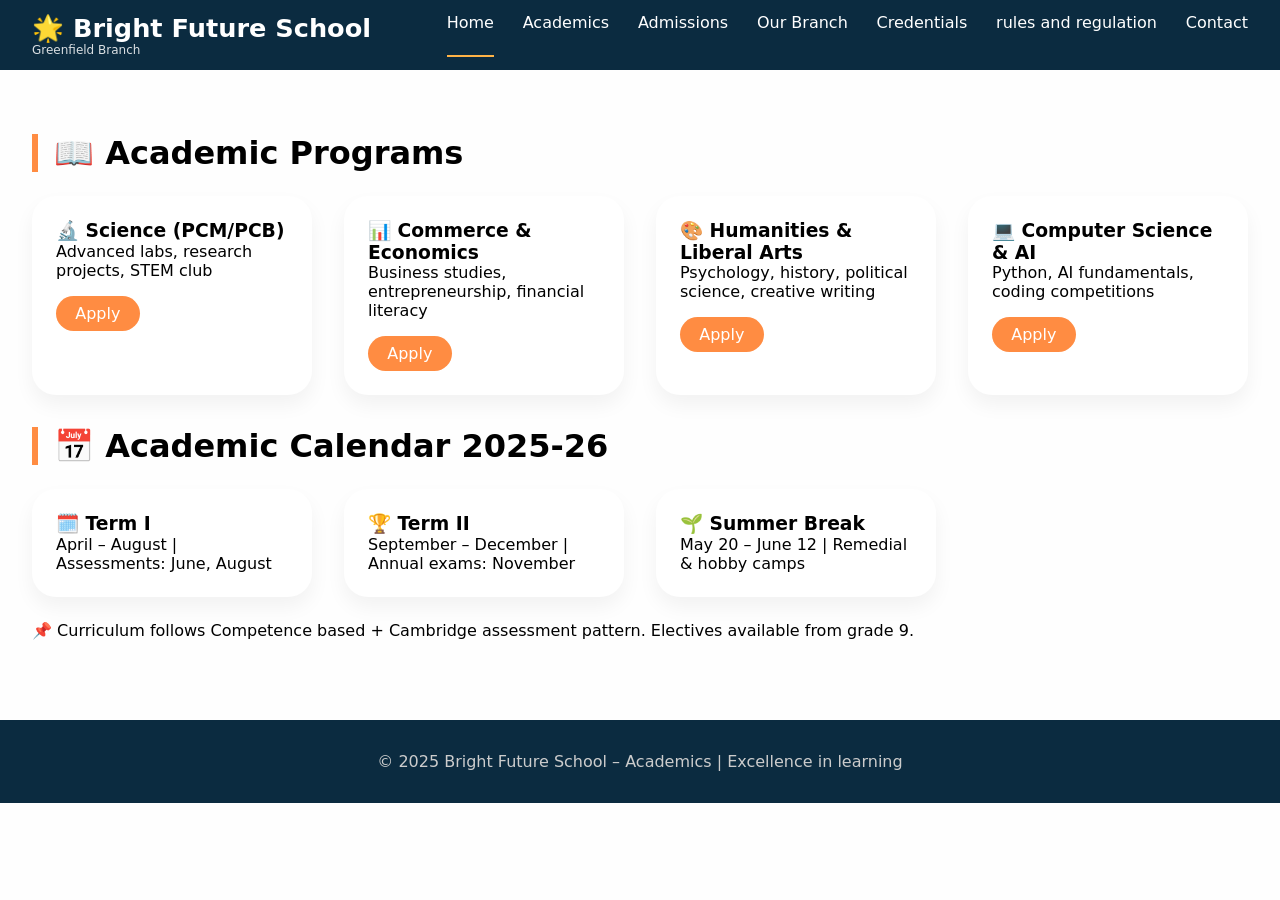
<file: academics.html>
<!DOCTYPE html>
<html lang="en">
<head>
  <meta charset="UTF-8">
  <meta name="viewport" content="width=device-width, initial-scale=1.0">
  <title>Bright Future School | Academics</title>
  <style>
    /* same base styles as index.html – copy exactly */
    * { margin:0; padding:0; box-sizing:border-box; font-family: system-ui, 'Segoe UI', sans-serif; }
    body { background:#fefefe; animation: pageFade 0.5s ease-out; }
    @keyframes pageFade { 0%{opacity:0; transform:translateY(12px);} 100%{opacity:1;} }
    .top-bar { background:#0b2b40; color:white; padding:0.8rem 2rem; display:flex; justify-content:space-between; flex-wrap:wrap; gap:1rem; }
    .logo h1 { font-size:1.6rem; } .logo p { font-size:0.75rem; opacity:0.85; }
    .nav-links { display:flex; gap:1.8rem; flex-wrap:wrap; }
    .nav-links a { color:white; text-decoration:none; font-weight:500; border-bottom:2px solid transparent; }
    .nav-links a:hover, .nav-links a.active { border-bottom-color:#ffb347; }
    .container { max-width:1280px; margin:0 auto; padding:2rem; }
    .section-title { font-size:2rem; margin:2rem 0 1rem; border-left:6px solid #ff8c42; padding-left:1rem; }
    .card-grid { display:grid; grid-template-columns:repeat(auto-fill, minmax(280px,1fr)); gap:2rem; margin:1.5rem 0; }
    .card { background:white; border-radius:1.5rem; box-shadow:0 10px 20px rgba(0,0,0,0.05); overflow:hidden; padding:1.5rem; transition:0.3s; }
    .card:hover { transform:translateY(-5px); box-shadow:0 15px 25px rgba(0,0,0,0.1); }
    footer { background:#0b2b40; color:#ccc; text-align:center; padding:2rem; margin-top:3rem; }
    footer a { color:#ffb347; }
    .btn { background:#ff8c42; color:white; padding:0.5rem 1.2rem; border-radius:40px; text-decoration:none; display:inline-block; margin-top:1rem; }
  </style>
</head>
<body>
  <div class="top-bar">
    <div class="logo"><h1>🌟 Bright Future School</h1><p>Greenfield Branch</p></div>
   <div class="nav-links">
      <a href="index.html" class="active">Home</a>
      <a href="academics.html">Academics</a>
      <a href="admissions.html">Admissions</a>
      <a href="branch.html">Our Branch</a>
      <a href="credentials.html">Credentials</a>
      <a href ="rules.html"> rules and regulation </a>
      <a href="contact.html">Contact</a>
    </div>
  </div>


  <main class="container">
    <h2 class="section-title">📖 Academic Programs</h2>
    <div class="card-grid">
      <div class="card"><h3>🔬 Science (PCM/PCB)</h3><p>Advanced labs, research projects, STEM club</p><a href="admissions.html" class="btn">Apply</a></div>
      <div class="card"><h3>📊 Commerce & Economics</h3><p>Business studies, entrepreneurship, financial literacy</p><a href="admissions.html" class="btn">Apply</a></div>
      <div class="card"><h3>🎨 Humanities & Liberal Arts</h3><p>Psychology, history, political science, creative writing</p><a href="admissions.html" class="btn">Apply</a></div>
      <div class="card"><h3>💻 Computer Science & AI</h3><p>Python, AI fundamentals, coding competitions</p><a href="admissions.html" class="btn">Apply</a></div>
    </div>
    <h2 class="section-title">📅 Academic Calendar 2025-26</h2>
    <div class="card-grid">
      <div class="card"><h3>🗓️ Term I</h3><p>April – August | Assessments: June, August</p></div>
      <div class="card"><h3>🏆 Term II</h3><p>September – December | Annual exams: November</p></div>
      <div class="card"><h3>🌱 Summer Break</h3><p>May 20 – June 12 | Remedial & hobby camps</p></div>
    </div>
    <p style="margin-top:1rem;">📌 Curriculum follows Competence based  + Cambridge assessment pattern. Electives available from grade 9.</p>
  </main>
  <footer><p>© 2025 Bright Future School – Academics | Excellence in learning</p></footer>
</body>
</html>
</file>
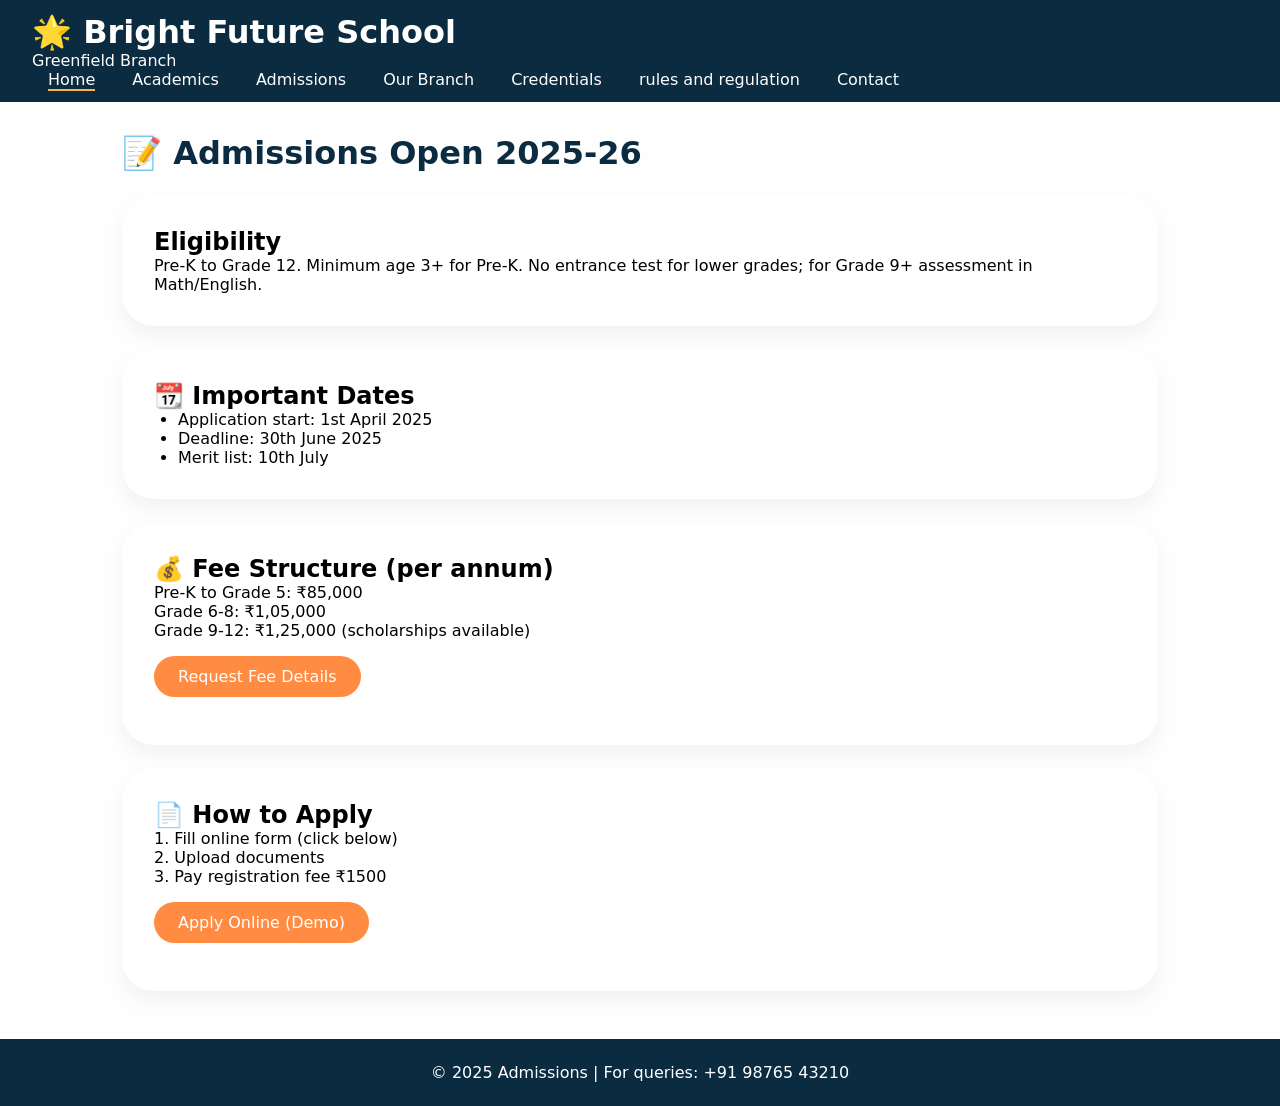
<file: admissions.html>
<!DOCTYPE html>
<html lang="en">
<head><meta charset="UTF-8"><title>Admissions | Bright Future School</title>
<style>
  * { margin:0; padding:0; box-sizing:border-box; font-family: system-ui; }
  body { background:#fefefe; animation: fade 0.5s; }
  @keyframes fade { from{opacity:0; transform:translateY(12px);} to{opacity:1;} }
  .top-bar { background:#0b2b40; color:white; padding:0.8rem 2rem; display:flex; justify-content:space-between; flex-wrap:wrap; }
  .nav-links a { color:white; text-decoration:none; margin:0 1rem; border-bottom:2px solid transparent; }
  .nav-links a.active { border-bottom-color:#ffb347; }
  .container { max-width:1100px; margin:2rem auto; padding:0 2rem; }
  .admission-card { background:white; border-radius:2rem; padding:2rem; margin:1.5rem 0; box-shadow:0 10px 20px rgba(0,0,0,0.05); }
  .btn { background:#ff8c42; color:white; padding:0.7rem 1.5rem; border-radius:40px; text-decoration:none; display:inline-block; margin:1rem 0; }
  footer { background:#0b2b40; color:white; text-align:center; padding:1.5rem; margin-top:3rem; }
</style>
</head>
<body>
<div class="top-bar"><div><h1>🌟 Bright Future School</h1><p>Greenfield Branch</p></div>
<div class="nav-links">
      <a href="index.html" class="active">Home</a>
      <a href="academics.html">Academics</a>
      <a href="admissions.html">Admissions</a>
      <a href="branch.html">Our Branch</a>
      <a href="credentials.html">Credentials</a>
      <a href ="rules.html"> rules and regulation </a>
      <a href="contact.html">Contact</a>
    </div>
  </div>


<main class="container">
  <h1 style="color:#0b2b40;">📝 Admissions Open 2025-26</h1>
  <div class="admission-card"><h2>Eligibility</h2>
    <p>Pre-K to Grade 12. Minimum age 3+ for Pre-K. No entrance test for lower grades; for Grade 9+ assessment in Math/English.</p></div>
  <div class="admission-card">
    <h2>📆 Important Dates</h2>
    <ul style="margin-left:1.5rem;">
      <li>Application start: 1st April 2025</li>
      <li>Deadline: 30th June 2025</li>
      <li>Merit list: 10th July</li>
    </ul>
  </div>
  <div class="admission-card"><h2>💰 Fee Structure (per annum)</h2><p>Pre-K to Grade 5: ₹85,000<br>Grade 6-8: ₹1,05,000<br>Grade 9-12: ₹1,25,000 (scholarships available)</p><a href="contact.html" class="btn">Request Fee Details</a></div>
  <div class="admission-card"><h2>📄 How to Apply</h2><p>1. Fill online form (click below)<br>2. Upload documents<br>3. Pay registration fee ₹1500</p><a href="#" class="btn">Apply Online (Demo)</a></div>
</main>
<footer><p>© 2025 Admissions | For queries: +91 98765 43210</p></footer>
</body>
</html>
</file>
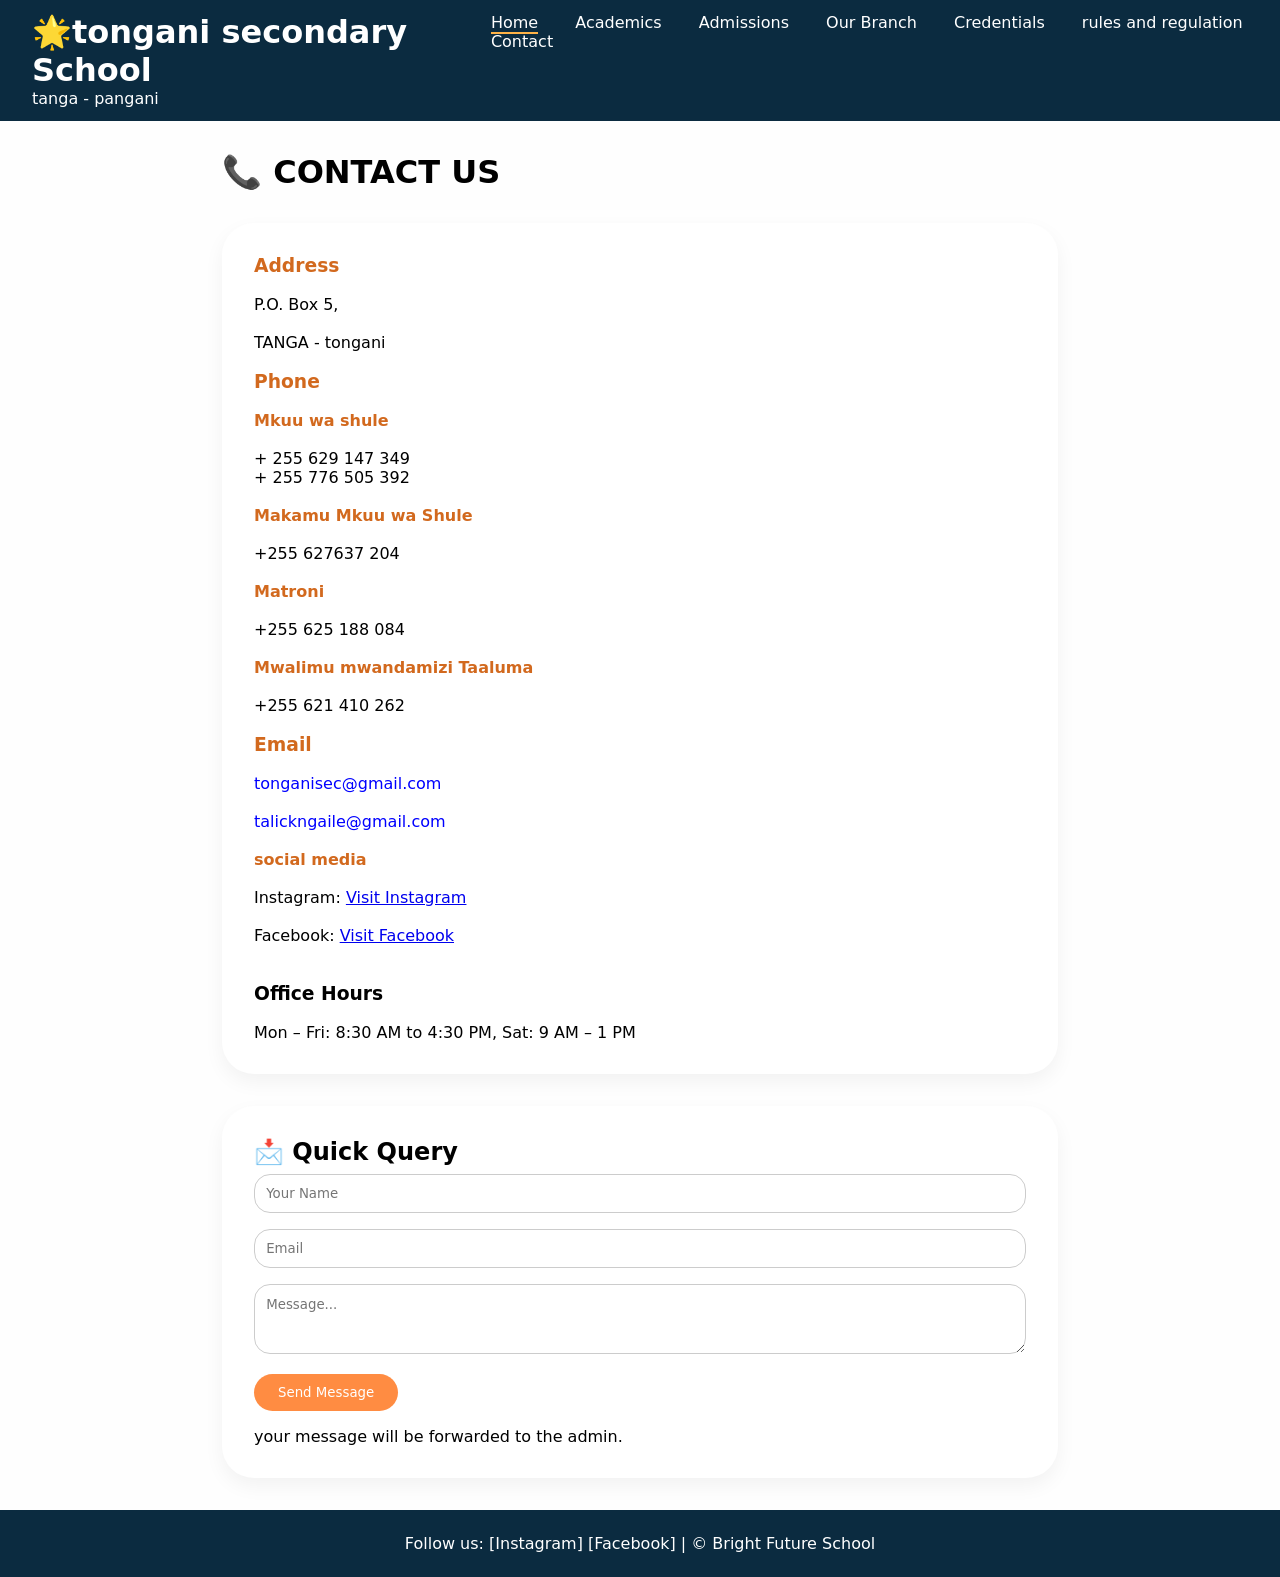
<file: contact.html>
<!DOCTYPE html>
<html lang="en">
<head><meta charset="UTF-8"><title>Contact Us</title>

<style>
  * {
     margin:0;
      padding:0; 
      box-sizing:border-box;
       font-family: system-ui; 
      }

  body { 
    background:#fefefe;
     animation: fade 0.5s; 
  }

  .top-bar {
     background:#0b2b40;
     color:white;
      padding:0.8rem 2rem; 
      display:flex; 
      justify-content:space-between; 
    }

  .nav-links a {
     color:white; 
     text-decoration:none; 
     margin:0 1rem; 
     border-bottom:2px solid transparent;
     }

  .nav-links a.active {
     border-bottom-color:#ffb347;
     }

  .container { 
    max-width:900px; 
    margin:2rem auto;
     padding:0 2rem; 
    }

  .contact-card { 
    background:white;
     border-radius:2rem;
      padding:2rem; 
      margin:2rem 0; 
      box-shadow:0 8px 20px rgba(0,0,0,0.05);
     }

  footer { 
    background:#0b2b40; 
    color:white;
     text-align:center;
      padding:1.5rem; 
    }

  input, textarea { 
    width:100%;
     padding:0.7rem; 
     margin:0.5rem 0; 
     border-radius:1rem; 
     border:1px solid #ccc; 
     }

</style>
</head>
<body>
<div class="top-bar"><div><h1>🌟tongani secondary School</h1><p>tanga - pangani </p></div>
<div class="nav-links">
      <a href="index.html" class="active">Home</a>
      <a href="academics.html">Academics</a>
      <a href="admissions.html">Admissions</a>
      <a href="branch.html">Our Branch</a>
      <a href="credentials.html">Credentials</a>
      <a href ="rules.html"> rules and regulation </a>
      <a href="contact.html">Contact</a>
    </div>
  </div>


<main class="container">

  <h1>📞 CONTACT US </h1>
  <div class="contact-card">
    <h3 style="color: chocolate;">Address</h3><br/>
    <p>P.O. Box 5,</p><br/>
      <P>TANGA - tongani  </p><br/>

    <h3 style="color: chocolate;">Phone</h3><br/>

    <p style="color: chocolate;"> <strong>  Mkuu wa shule</strong></p><br/>
    <p> + 255 629 147 349  </p>
    <p>+ 255 776 505 392  </p> <br/>

    <p style="color: chocolate;"><strong>Makamu Mkuu wa Shule</strong></p><br/>
    <p>+255 627637 204  </p><br/>

    <p style="color: chocolate;"><strong>Matroni</strong></p><br/>
    <p>+255 625 188 084 </p><br/>
    
<p style="color: chocolate;"><strong>Mwalimu mwandamizi Taaluma</strong></p><br/>
<p>+255 621 410 262 </p><br/> 


    <h3 style="color: chocolate;">Email</h3><br/>
    <p style="color: blue;">tonganisec@gmail.com</p><br/>
      <p style="color: blue;"> talickngaile@gmail.com</p><br>

        <h4 style="color: chocolate;"> social media</h4><br/>
        <p>Instagram: 
        <a href="https://www.instagram.com/tonganisec/" class="btn">
          Visit Instagram
        </a></p><br/>

        <p>Facebook:
         <a href="   https://www.facebook.com/share/g/1F445BsDNJ/" class="btn">
          Visit Facebook
        </a></p><br/>

      <br/>  
  

    <h3>Office Hours</h3><br/>
    <p>Mon – Fri: 8:30 AM to 4:30 PM, Sat: 9 AM – 1 PM</p>
  </div>

  <div class="contact-card"><h2>📩 Quick Query</h2>
    <form>

    <input type="text" placeholder="Your Name">

    <input type="email" placeholder="Email">

    <textarea rows="3" placeholder="Message..."></textarea>


    <button style="background:#ff8c42; 
    border:none; 
    padding:0.7rem 1.5rem; 
    border-radius:40px; 
    color:white;
     margin-top:0.5rem;">
     Send Message
    </button>

  </form>
  <p style="margin-top:1rem;"> your message will be forwarded to the admin.</p></div>
</main>
<footer><p>Follow us: [Instagram] [Facebook] | © Bright Future School</p></footer>
</body>
</html>
</file>
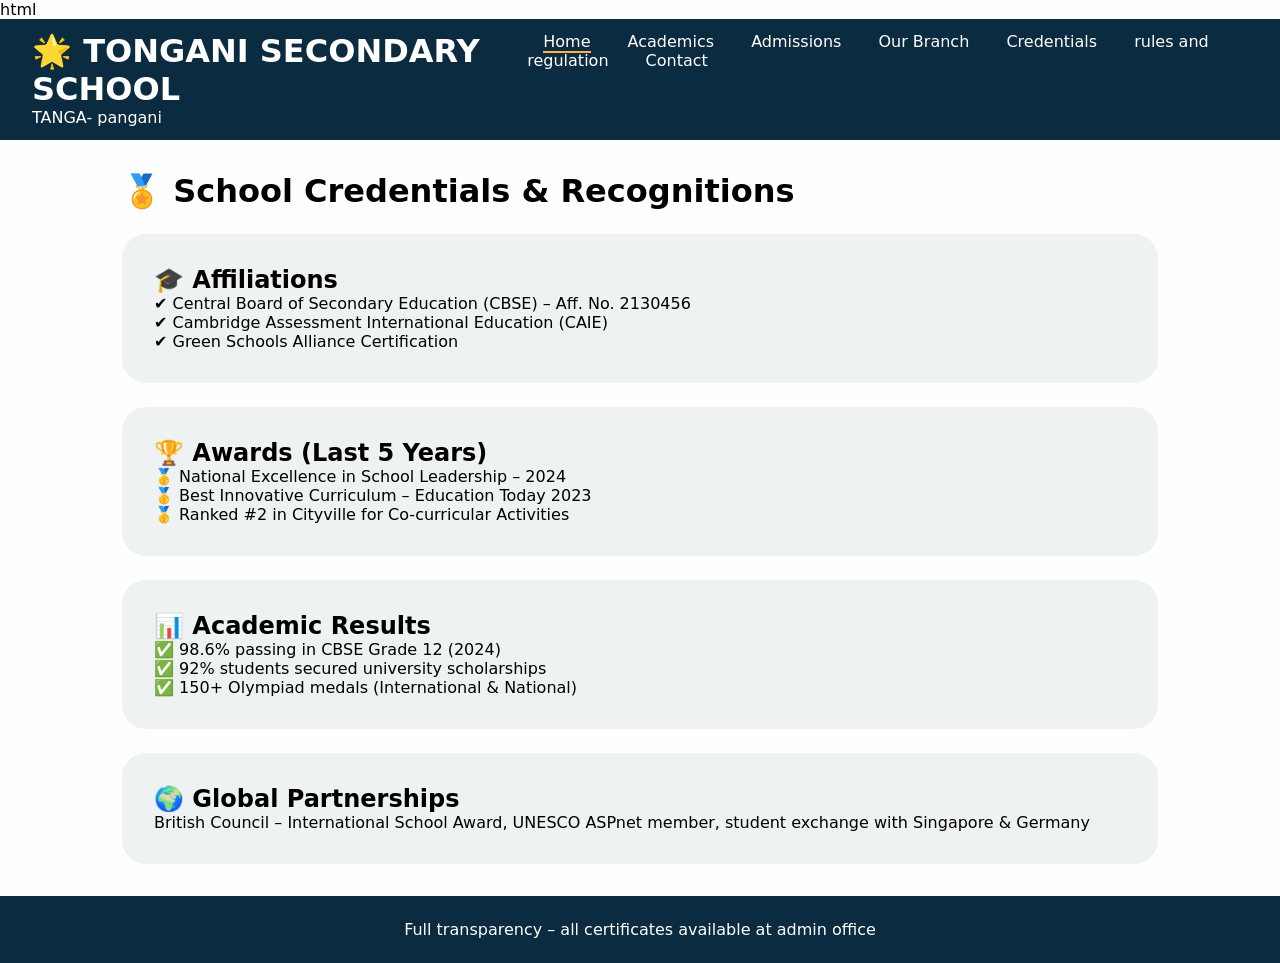
<file: credentials.html>
html
<!DOCTYPE html>
<html lang="en">
<head><meta charset="UTF-8"><title>Credentials & Accreditations</title>
<style>
  * { margin:0; padding:0; box-sizing:border-box; font-family: system-ui; }
  body { background:#fefefe; animation: fade 0.5s; }
  .top-bar { background:#0b2b40; color:white; padding:0.8rem 2rem; display:flex; justify-content:space-between; }
  .nav-links a { color:white; text-decoration:none; margin:0 1rem; border-bottom:2px solid transparent; }
  .nav-links a.active { border-bottom-color:#ffb347; }
  .container { max-width:1100px; margin:2rem auto; padding:0 2rem; }
  .cred-list { background:#eef2f3; border-radius:1.5rem; padding:2rem; margin:1.5rem 0; }
  footer { background:#0b2b40; color:white; text-align:center; padding:1.5rem; }
</style>
</head>
<body>
<div class="top-bar"><div><h1>🌟 TONGANI SECONDARY SCHOOL </h1>
  <p>TANGA- pangani</p></div>
<div class="nav-links">
      <a href="index.html" class="active">Home</a>
      <a href="academics.html">Academics</a>
      <a href="admissions.html">Admissions</a>
      <a href="branch.html">Our Branch</a>
      <a href="credentials.html">Credentials</a>
      <a href ="rules.html"> rules and regulation </a>
      <a href="contact.html">Contact</a>
    </div>
  </div>


<main class="container">
  <h1>🏅 School Credentials & Recognitions</h1>
  <div class="cred-list"><h2>🎓 Affiliations</h2><p>✔️ Central Board of Secondary Education (CBSE) – Aff. No. 2130456<br>✔️ Cambridge Assessment International Education (CAIE)<br>✔️ Green Schools Alliance Certification</p></div>
  <div class="cred-list"><h2>🏆 Awards (Last 5 Years)</h2><p>🥇 National Excellence in School Leadership – 2024<br>🥇 Best Innovative Curriculum – Education Today 2023<br>🥇 Ranked #2 in Cityville for Co-curricular Activities</p></div>
  <div class="cred-list"><h2>📊 Academic Results</h2><p>✅ 98.6% passing in CBSE Grade 12 (2024)<br>✅ 92% students secured university scholarships<br>✅ 150+ Olympiad medals (International & National)</p></div>
  <div class="cred-list"><h2>🌍 Global Partnerships</h2><p>British Council – International School Award, UNESCO ASPnet member, student exchange with Singapore & Germany</p></div>
</main>
<footer><p>Full transparency – all certificates available at admin office</p></footer>
</body>
</html>
</file>
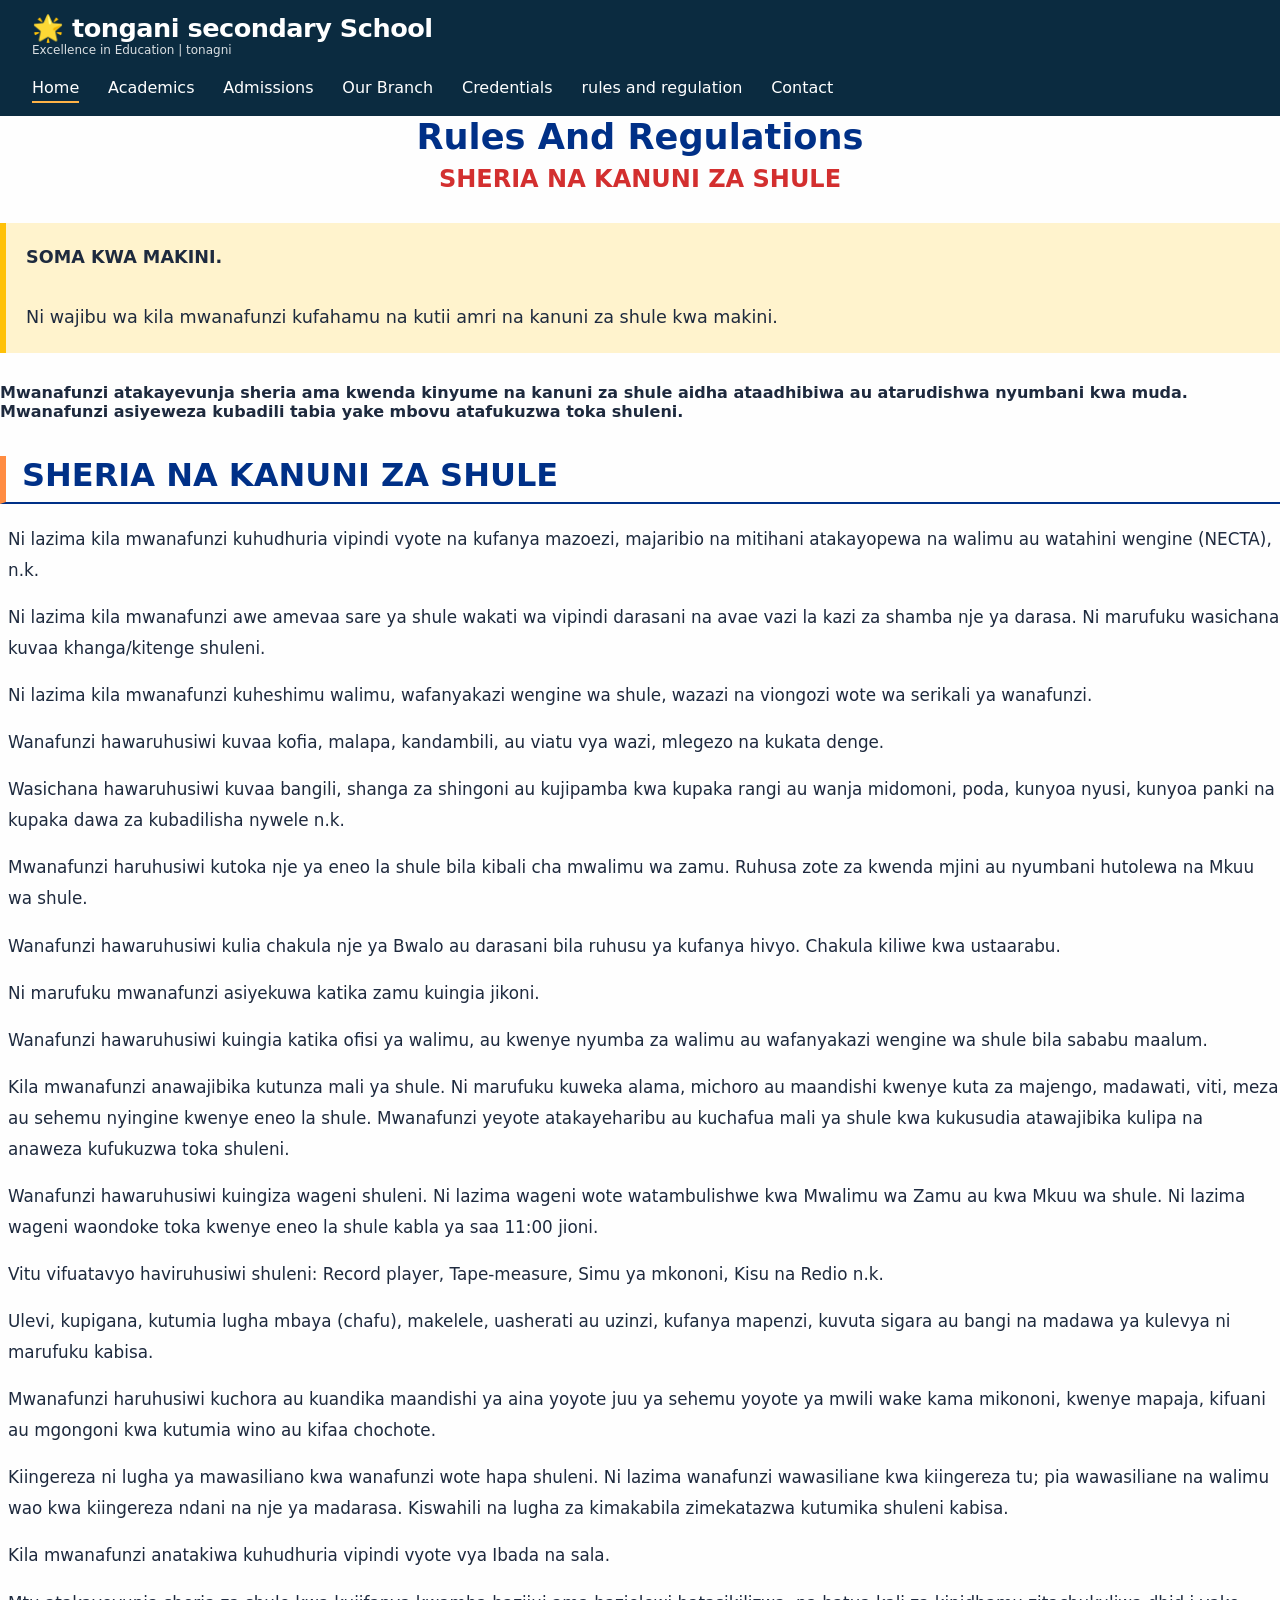
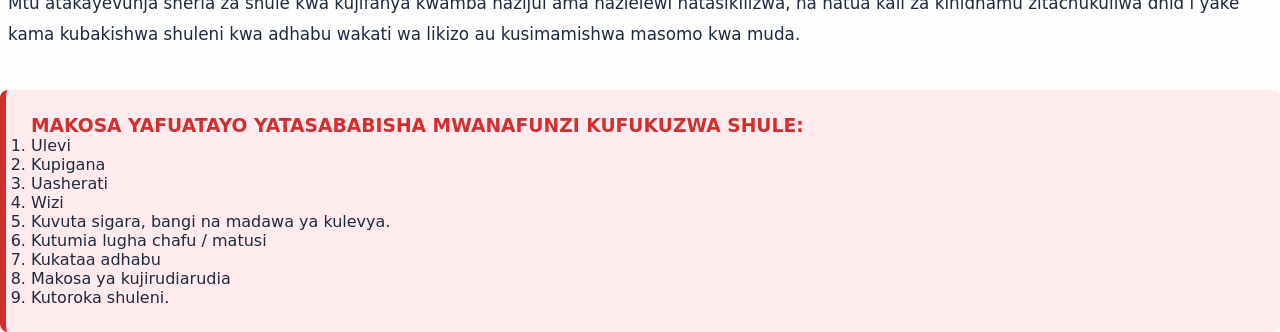
<file: rules.html>
<!DOCTYPE html>
<html lang="en">
<head>
  <meta charset="UTF-8">
  <meta name="viewport" content="width=device-width, initial-scale=1.0">
  <title>Rules & Regulations - Tongani Secondary School</title>
  
  <link rel="stylesheet" href="style.css">   <!-- Link to your main CSS file -->

</head>

<body>
  <div class="top-bar">
    <div class="logo">
      <h1>🌟 tongani secondary  School</h1>
      <p>Excellence in Education | tonagni</p>
    </div>
    <div class="nav-links">
      <a href="index.html" class="active">Home</a>
      <a href="academics.html">Academics</a>
      <a href="admissions.html">Admissions</a>
      <a href="branch.html">Our Branch</a>
      <a href="credentials.html">Credentials</a>
      <a href ="rules.html"> rules and regulation </a>
      <a href="contact.html">Contact</a>
    </div>
  </div>
 
  <!-- ==================== HEADER ==================== -->
  <!-- Paste your existing header here if you have one -->

  <div class="rules-page">
    <h1 class="page-title">Rules And Regulations</h1>
    <h2 class="subtitle">SHERIA NA KANUNI ZA SHULE</h2>

    <div class="highlight">
      <strong>SOMA KWA MAKINI.</strong><br><br>
      Ni wajibu wa kila mwanafunzi kufahamu na kutii amri na kanuni za shule kwa makini.
    </div>

    <p><strong>Mwanafunzi atakayevunja sheria ama kwenda kinyume na kanuni za shule aidha ataadhibiwa au atarudishwa nyumbani kwa muda. Mwanafunzi asiyeweza kubadili tabia yake mbovu atafukuzwa toka shuleni.</strong></p>

    <h2 class="section-title">SHERIA NA KANUNI ZA SHULE</h2>

    <ol class="rules-list" type ="">

      <li>Ni lazima kila mwanafunzi kuhudhuria 
        vipindi vyote na kufanya mazoezi, majaribio 
        na mitihani atakayopewa na walimu au watahini 
        wengine (NECTA), n.k.</li>

      <li>Ni lazima kila mwanafunzi awe amevaa sare
         ya shule wakati wa vipindi darasani na avae
         vazi la kazi za shamba nje ya darasa. Ni 
         marufuku wasichana kuvaa khanga/kitenge
          shuleni.
        </li>

      <li>
        Ni lazima kila mwanafunzi kuheshimu walimu,
         wafanyakazi wengine wa shule, wazazi na
          viongozi wote wa serikali ya wanafunzi.
        </li>

      <li>Wanafunzi hawaruhusiwi kuvaa kofia, malapa,
         kandambili, au viatu vya wazi, mlegezo
          na kukata denge.
        </li>

      <li>
        Wasichana hawaruhusiwi kuvaa bangili,
         shanga za shingoni au kujipamba kwa 
         kupaka rangi au wanja midomoni, poda, 
         kunyoa nyusi, kunyoa panki na kupaka dawa 
         za kubadilisha nywele n.k.
        </li>

      <li>
        Mwanafunzi haruhusiwi kutoka nje ya eneo 
        la shule bila kibali cha mwalimu wa zamu.
         Ruhusa zote za kwenda mjini au nyumbani 
         hutolewa na Mkuu wa shule.
        </li>

      <li>
        Wanafunzi hawaruhusiwi kulia chakula 
        nje ya Bwalo au darasani bila ruhusu ya
         kufanya hivyo. Chakula kiliwe kwa ustaarabu.
        </li>

      <li>
        Ni marufuku mwanafunzi asiyekuwa katika 
        zamu kuingia jikoni.
      </li>

      <li>
        Wanafunzi hawaruhusiwi kuingia katika 
        ofisi ya walimu, au kwenye nyumba za walimu
         au wafanyakazi wengine wa shule bila
          sababu maalum.
        </li>

      <li>
        Kila mwanafunzi anawajibika kutunza mali
         ya shule. Ni marufuku kuweka alama, michoro
          au maandishi kwenye kuta za majengo,
           madawati, viti, meza au sehemu nyingine
            kwenye eneo la shule. Mwanafunzi yeyote
             atakayeharibu au kuchafua mali ya shule
              kwa kukusudia atawajibika kulipa na 
              anaweza kufukuzwa toka shuleni.
            </li>

      <li>
        Wanafunzi hawaruhusiwi kuingiza wageni
         shuleni. Ni lazima wageni wote watambulishwe
          kwa Mwalimu wa Zamu au kwa Mkuu wa shule.
           Ni lazima wageni waondoke toka kwenye eneo 
           la shule kabla ya saa 11:00 jioni.
          </li>

      <li>
        Vitu vifuatavyo haviruhusiwi shuleni: Record 
        player, Tape-measure, Simu ya mkononi, 
        Kisu na Redio n.k.
      </li>

      <li>
        Ulevi, kupigana, kutumia lugha mbaya (chafu),
         makelele, uasherati au uzinzi, kufanya mapenzi, 
         kuvuta sigara au bangi na madawa ya kulevya 
         ni marufuku kabisa.
        </li>

      <li>
        Mwanafunzi haruhusiwi kuchora au kuandika 
        maandishi ya aina yoyote juu ya sehemu yoyote
        ya mwili wake kama mikononi, kwenye mapaja, 
        kifuani au mgongoni kwa kutumia wino au kifaa 
        chochote.
      </li>

      <li>
        Kiingereza ni lugha ya mawasiliano kwa
         wanafunzi wote hapa shuleni. Ni lazima
          wanafunzi wawasiliane kwa kiingereza tu;
           pia wawasiliane na walimu wao kwa kiingereza
            ndani na nje ya madarasa. Kiswahili na lugha 
            za kimakabila zimekatazwa kutumika shuleni kabisa.
          </li>

      <li>
        Kila mwanafunzi anatakiwa kuhudhuria vipindi
         vyote vya Ibada na sala.
        </li>

      <li>
        Mtu atakayevunja sheria za shule kwa kujifanya
         kwamba hazijui ama hazielewi hatasikilizwa,
          na hatua kali za kinidhamu zitachukuliwa dhid
          i yake kama kubakishwa shuleni kwa adhabu wakati
           wa likizo au kusimamishwa masomo kwa muda.
         </li>
    </ol>

    <div class="serious-offences">
      <h3>MAKOSA YAFUATAYO YATASABABISHA MWANAFUNZI KUFUKUZWA SHULE:</h3>
      <ol>
        <li>Ulevi</li>
        <li>Kupigana</li>
        <li>Uasherati</li>
        <li>Wizi</li>
        <li>Kuvuta sigara, bangi na madawa ya kulevya.</li>
        <li>Kutumia lugha chafu / matusi</li>
        <li>Kukataa adhabu</li>
        <li>Makosa ya kujirudiarudia</li>
        <li>Kutoroka shuleni.</li>
      </ol>
    </div>
  </div>

</body>
</html>
</body>
</html>
</file>
<file: style.css>
--------- ADDITIONAL ON THE INDEX PAGE OF THE WEB --------------

.welcome-section{
display:flex;
gap:40px;
padding:50px;
background:#f2f2f2;
align-items:center;
}

.welcome-image img{
width:250px;
border:1px solid #ddd;
padding:10px;
background:white;
}

.welcome-content{
flex:1;
}

.welcome-content h2{
color:#123d7a;
margin-bottom:15px;
}

.about-school{
display:flex;
background:#123d7a;
color:white;
padding:50px;
align-items:center;
}

.about-image img{
width:450px;
height:280px;
object-fit:cover;
}

.about-content{
padding:30px;
}

.about-content h2{
margin-bottom:15px;
}

.learn-btn{
display:inline-block;
margin-top:20px;
padding:10px 25px;
background:white;
color:#123d7a;
border-radius:20px;
text-decoration:none;
font-weight:bold;
}

.news-section{
display:grid;
grid-template-columns:1fr 1fr 1fr;
gap:30px;
padding:50px;
background:#f5f5f5;
}

.news-box{
background:white;
padding:20px;
}

.news-box h3{
color:#123d7a;
margin-bottom:15px;
border-bottom:2px solid #123d7a;
padding-bottom:10px;
}

.news-box ul{
padding-left:20px;
line-height:1.8;
}

.event-item{
display:flex;
gap:10px;
margin-bottom:15px;
}

.event-item img{
width:90px;
height:60px;
object-fit:cover;
}

@media(max-width:768px){

.welcome-section,
.about-school{
flex-direction:column;
}

.news-section{
grid-template-columns:1fr;
}

.about-image img{
width:100%;
}

}



/* ===== WELCOME NOTE SECTION ===== */

.welcome-section{
    background:#f2f2f2;
    padding:40px 50px;
    display:flex;
    gap:25px;
    align-items:flex-start;
}

.welcome-left{
    width:300px;
}

.welcome-title{
    margin-bottom:20px;
}

.welcome-title span{
    display:block;
    width:110px;
    height:2px;
    background:#2f56a6;
    margin-bottom:10px;
}

.welcome-title h3{
    color:#2f56a6;
    font-size:28px;
    font-weight:400;
}

/* UDOM STYLE FRAME */

.headmaster-frame{
    width:270px;
    background:#ddd;
    padding:22px;
    position:relative;
    margin:auto;
    box-shadow:0 2px 8px rgba(0,0,0,.15);
}

.headmaster-frame::before,
.headmaster-frame::after{
    content:"";
    position:absolute;
}

.headmaster-frame img{
    width:100%;
    height:auto;
    border:4px solid white;
    display:block;
}

.headmaster-info{
    text-align:center;
    margin-top:15px;
}

.headmaster-info h4{
    font-size:18px;
    color:#222;
    font-weight:500;
}

.headmaster-info p{
    color:#777;
    margin-top:4px;
    font-size:14px;
}

/* RIGHT SIDE TEXT */

.welcome-right{
    flex:1;
    padding-top:20px;
}

.welcome-right p{
    color:#333;
    font-size:17px;
    line-height:1.9;
    text-align:justify;
    margin-bottom:18px;
}

.welcome-right a{
    color:#1d4c8f;
    text-decoration:none;
    font-weight:600;
}

.welcome-right a:hover{
    text-decoration:underline;
}

/* MOBILE */

@media(max-width:900px){

.welcome-section{
    flex-direction:column;
}

.welcome-left{
    width:100%;
    text-align:center;
}

.headmaster-frame{
    margin:auto;
}

}



/*--- END OF THE INDEX PAGE OF THE WEB ------*/
  
  
  * {
      margin: 0;
      padding: 0;
      box-sizing: border-box;
      font-family: system-ui, 'Segoe UI', 'Poppins', 'Roboto', sans-serif;
    }

    body {
      background: #fefefe;
      color: #1e2a3e;
      animation: pageFade 0.5s ease-out;
    }

    @keyframes pageFade {
      0% { opacity: 0; transform: translateY(12px); }
      100% { opacity: 1; transform: translateY(0); }
    }

    /* smooth navigation & transitions */
    a, button, .clickable-card {
      transition: all 0.25s ease-in-out;
    }

    /* header & nav */
    .top-bar {
      background: #0b2b40;
      color: white;
      padding: 0.8rem 2rem;
      display: flex;
      justify-content: space-between;
      align-items: center;
      flex-wrap: wrap;
      gap: 1rem;
    }
    .logo h1 {
      font-size: 1.6rem;
      letter-spacing: -0.5px;
    }
    .logo p {
      font-size: 0.75rem;
      opacity: 0.85;
    }
    .nav-links {
      display: flex;
      gap: 1.8rem;
      flex-wrap: wrap;
    }
    .nav-links a {
      color: white;
      text-decoration: none;
      font-weight: 500;
      padding: 0.3rem 0;
      border-bottom: 2px solid transparent;
    }
    .nav-links a:hover, .nav-links a.active {
      border-bottom-color: #ffb347;
    }

    /* main container */
    .container {
      max-width: 1280px;
      margin: 0 auto;
      padding: 2rem 2rem 3rem;
    }

    /* hero section */
    .hero {
      background: linear-gradient(135deg, #eef2f3, #d9e2e8);
      border-radius: 2rem;
      padding: 2.5rem;
      margin-bottom: 3rem;
      display: flex;
      flex-wrap: wrap;
      gap: 2rem;
      justify-content: space-between;
      align-items: center;
    }
    .hero-text {
      flex: 2;
    }
    .hero-text h2 {
      font-size: 2.4rem;
      color: #0b2b40;
      margin-bottom: 1rem;
    }
    .hero-img {
      flex: 1;
      text-align: center;
    }
    .hero-img img {
      max-width: 100%;
      border-radius: 1.5rem;
      box-shadow: 0 20px 30px -12px rgba(0,0,0,0.2);
      background: #ccc;
    }
    .btn {
      display: inline-block;
      background: #ff8c42;
      color: white;
      padding: 0.8rem 1.8rem;
      border-radius: 40px;
      text-decoration: none;
      font-weight: bold;
      margin-top: 1.2rem;
      box-shadow: 0 4px 8px rgba(0,0,0,0.05);
    }
    .btn:hover {
      background: #e5722a;
      transform: translateY(-2px);
    }

    /* card grids */
    .section-title {
      font-size: 2rem;
      margin: 2.5rem 0 1.2rem 0;
      border-left: 6px solid #ff8c42;
      padding-left: 1rem;
    }
    .card-grid {
      display: grid;
      grid-template-columns: repeat(auto-fill, minmax(280px, 1fr));
      gap: 2rem;
      margin: 1.5rem 0;
    }
    .card {
      background: white;
      border-radius: 1.5rem;
      box-shadow: 0 10px 20px rgba(0,0,0,0.05);
      overflow: hidden;
      transition: all 0.3s;
      cursor: pointer;
      text-decoration: none;
      color: inherit;
      display: block;
    }
    .card:hover {
      transform: translateY(-8px);
      box-shadow: 0 20px 30px -8px rgba(0,0,0,0.15);
    }
    .rules-card { 
      background:white; 
      border-radius:2rem; 
      padding:2rem;
       margin:2rem 0;
       box-shadow:0 8px 20px rgba(202, 16, 16, 0.05);
       }
    .card-img {
      width: 100%;
      height: 180px;
      object-fit: cover;
      background: #cbd5e1;
    }
    .card-content {
      padding: 1.2rem;
    }
    .card-content h3 {
      margin-bottom: 0.5rem;
      color: #0b2b40;
    }
    .badge {
      background: #ffb34720;
      color: #b45f1b;
      padding: 0.2rem 0.7rem;
      border-radius: 30px;
      font-size: 0.8rem;
      display: inline-block;
      margin-top: 0.6rem;
    }

    /* credentials row */
    .credentials-row {
      display: flex;
      flex-wrap: wrap;
      gap: 1.5rem;
      justify-content: center;
      margin: 2rem 0;
    }
    .cred-card {
      background: #0b2b40;
      color: white;
      border-radius: 2rem;
      padding: 1.6rem;
      flex: 1;
      min-width: 200px;
      text-align: center;
      cursor: pointer;
      transition: 0.2s;
    }
    .cred-card:hover {
      background: #1e4a62;
      transform: scale(1.02);
    }
    .cred-card h4 {
      font-size: 1.8rem;
      margin-bottom: 0.5rem;
    }

    footer {
      background: #0b2b40;
      color: #ccc;
      text-align: center;
      padding: 2rem;
      margin-top: 3rem;
    }
    footer a {
      color: #ffb347;
      text-decoration: none;
    }

    @media (max-width: 780px) {
      .top-bar {
        flex-direction: column;
        text-align: center;
      }
      .hero-text h2 {
        font-size: 1.8rem;
      }
      .container {
        padding: 1.5rem;
      }
    }
    /* page specific transitions */
    .page-transition {
      animation: pageFade 0.45s cubic-bezier(0.2, 0.9, 0.4, 1.1);
    }

    ---- rules.html ----

    .rules-page {
      max-width: 1100px;
      margin: 40px auto;
      padding: 30px;
      background: #fff;
      border-radius: 10px;
      box-shadow: 0 5px 20px rgba(0,0,0,0.1);
    }
    .page-title {
      text-align: center;
      color: #003087;
      font-size: 2.2rem;
      margin-bottom: 8px;
    }
    .subtitle {
      text-align: center;
      color: #d32f2f;
      font-size: 1.5rem;
      font-weight: bold;
      margin-bottom: 30px;
    }
    .highlight {
      background: #fff3cd;
      border-left: 6px solid #ffc107;
      padding: 20px;
      margin: 30px 0;
      font-size: 1.1rem;
      line-height: 1.7;
    }
    .section-title {
      color: #003087;
      border-bottom: 2px solid #003087;
      padding-bottom: 8px;
      margin: 35px 0 20px 0;
    }
    ol.rules-list {
      line-height: 1.85;
      font-size: 1.05rem;
      list-style-type: upper-roman;
    }
    ol.rules-list li {
      margin-bottom: 16px;
      padding-left: 8px;
    }
    .serious-offences {
      background: #ffebee;
      padding: 25px;
      border-radius: 8px;
      border-left: 6px solid #d32f2f;
      margin-top: 40px;
    }
    .serious-offences h3 {
      color: #d32f2f;
      margin-top: 0;
    }
</file>
